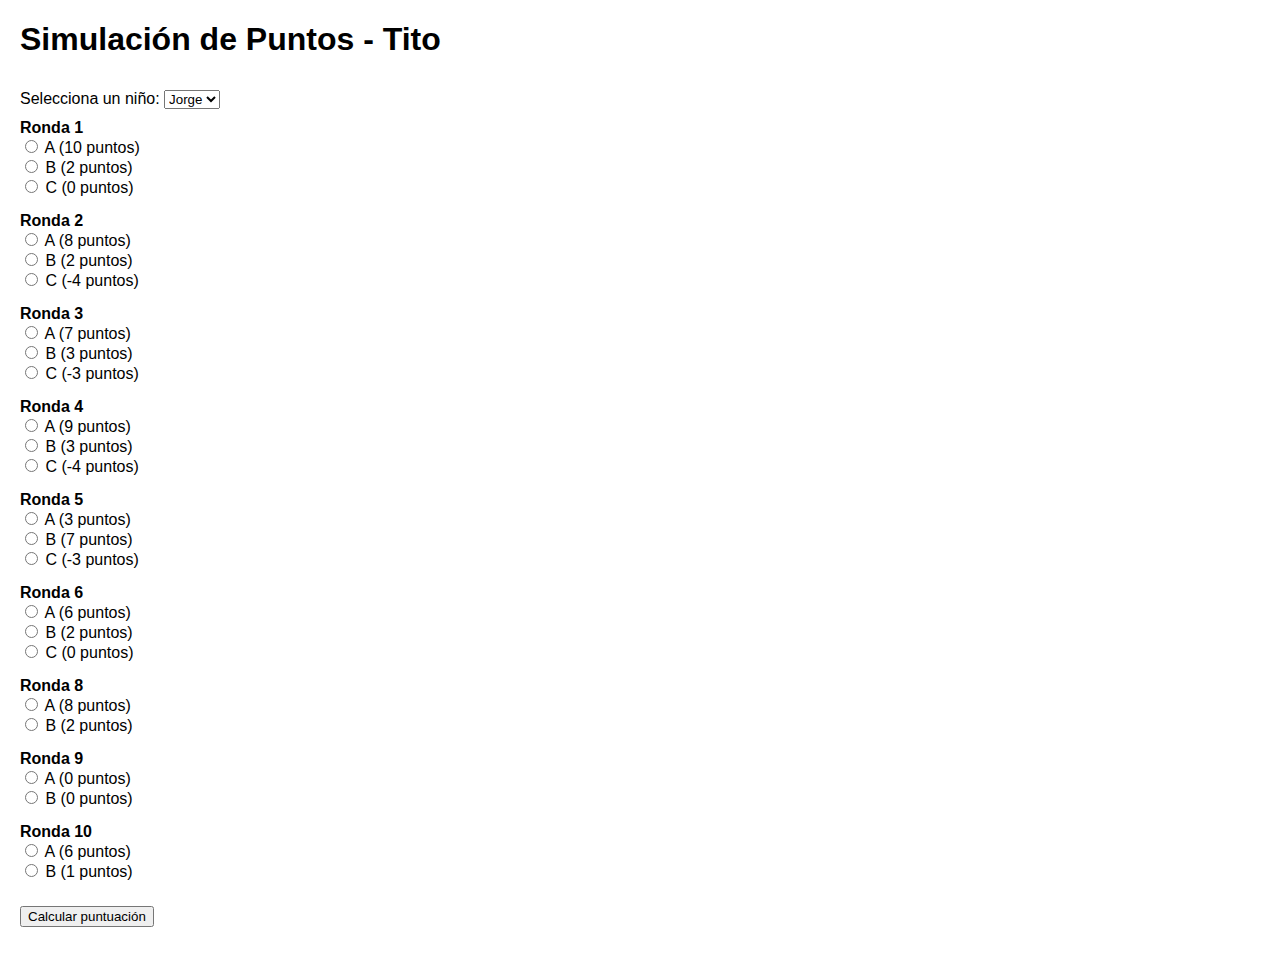
<file: Puntos/index.html>
<!DOCTYPE html>
<html lang="es">
<head>
  <meta charset="UTF-8">
  <title>Simulación de puntos - Tito</title>
  <style>
    body { font-family: sans-serif; margin: 20px; }
    select, button { margin-top: 10px; margin-bottom: 10px; }
    .ronda { margin-bottom: 15px; }
  </style>
</head>
<body>
  <h1>Simulación de Puntos - Tito</h1>
  <label for="niño">Selecciona un niño:</label>
  <select id="niño">
    <option>Jorge</option>
    <option>Leyre</option>
    <option>Vega</option>
  </select>

  <div id="rondas"></div>

  <button onclick="calcularTotal()">Calcular puntuación</button>
  <p id="resultado"></p>

  <script>
    const puntosBase = 20;
    const rondas = [
      { texto: "Ronda 1", opciones: { A: 10, B: 2, C: 0 } },
      { texto: "Ronda 2", opciones: { A: 8, B: 2, C: -4 } },
      { texto: "Ronda 3", opciones: { A: 7, B: 3, C: -3 } },
      { texto: "Ronda 4", opciones: { A: 9, B: 3, C: -4 } },
      { texto: "Ronda 5", opciones: { A: 3, B: 7, C: -3 } },
      { texto: "Ronda 6", opciones: { A: 6, B: 2, C: 0 } },
      { texto: "Ronda 8", opciones: { A: 8, B: 2 } },
      { texto: "Ronda 9", opciones: { A: 0, B: 0 } },
      { texto: "Ronda 10", opciones: { A: 6, B: 1 } },
    ];

    const elecciones = {};

    const contenedor = document.getElementById("rondas");
    rondas.forEach((ronda, i) => {
      const div = document.createElement("div");
      div.classList.add("ronda");
      div.innerHTML = `<strong>${ronda.texto}</strong><br>`;
      for (const [letra, puntos] of Object.entries(ronda.opciones)) {
        const id = `ronda${i}_opcion${letra}`;
        div.innerHTML += `
          <label><input type="radio" name="ronda${i}" value="${puntos}" id="${id}"> ${letra} (${puntos} puntos)</label><br>
        `;
      }
      contenedor.appendChild(div);
    });

    function calcularTotal() {
      let total = puntosBase;
      for (let i = 0; i < rondas.length; i++) {
        const radios = document.getElementsByName(`ronda${i}`);
        let elegida = false;
        for (const radio of radios) {
          if (radio.checked) {
            total += parseInt(radio.value);
            elegida = true;
            break;
          }
        }
        if (!elegida) {
          alert(`Falta seleccionar una opción en la Ronda ${i + 1}`);
          return;
        }
      }

      let estado = "";
      if (total <= 40) estado = "Bajo estímulo. Posible desmotivación.";
      else if (total <= 60) estado = "Estabilidad funcional.";
      else if (total <= 75) estado = "Estimulación elevada. Posible dispersión.";
      else if (total <= 90) estado = "Sistema saturado. Riesgo de fatiga.";
      else estado = "Sobrecarga. Desconexión de entorno real.";

      document.getElementById("resultado").innerHTML =
        `<strong>Total:</strong> ${total}/100<br><strong>Estado del sistema:</strong> ${estado}`;
    }
  </script>
</body>
</html>
</file>
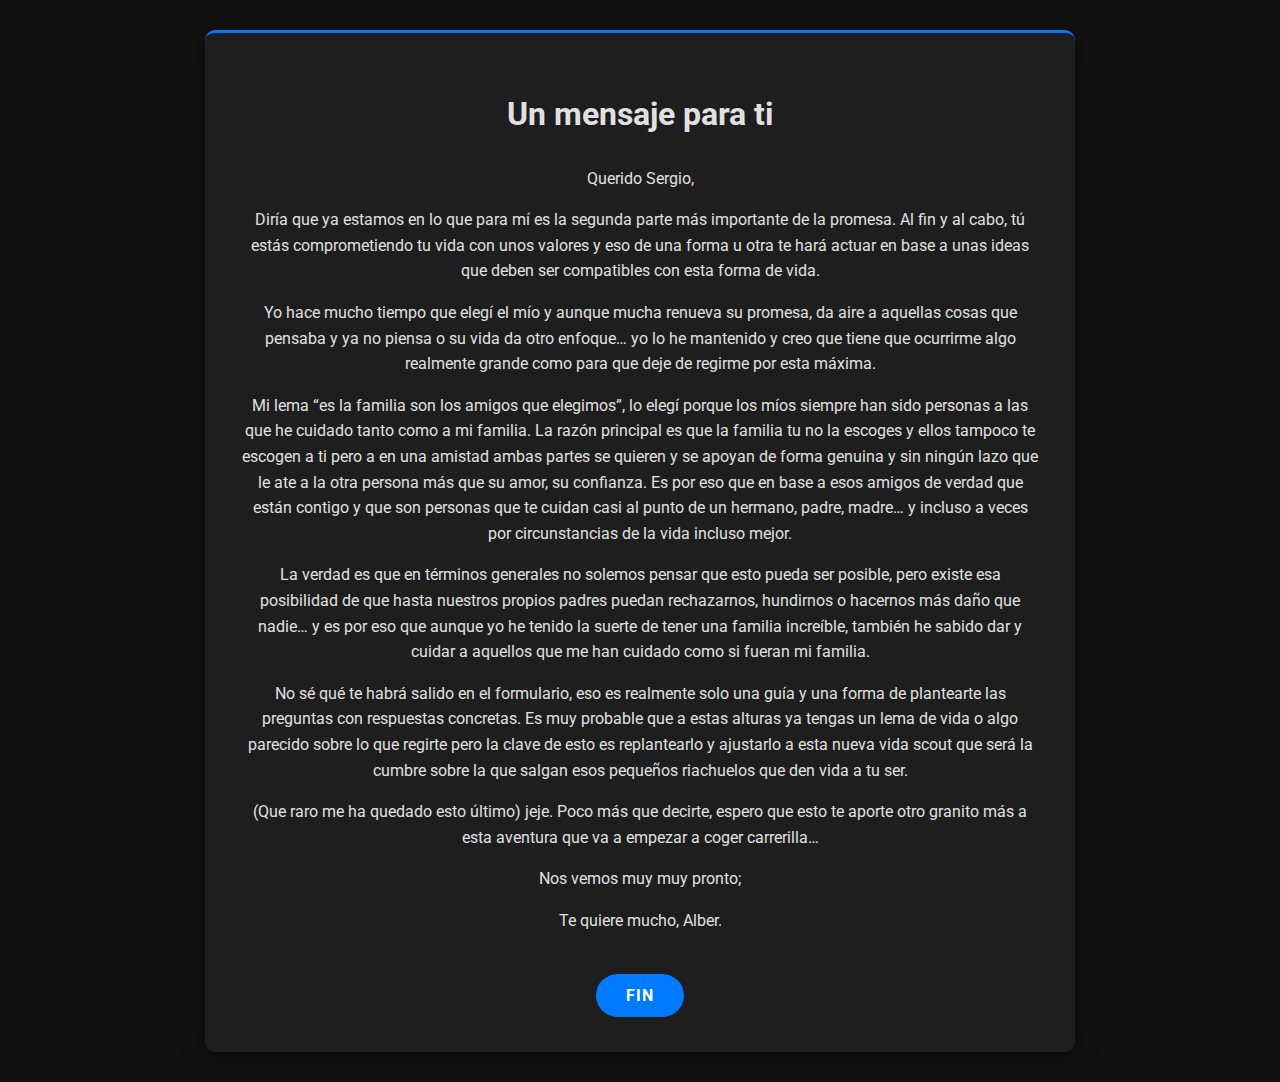
<file: carta.html>
<!DOCTYPE html>
<html lang="es">
<head>
    <meta charset="UTF-8">
    <meta name="viewport" content="width=device-width, initial-scale=1.0">
    <title>Un Mensaje Para Ti - Reflexión Personal</title>
    <link rel="preconnect" href="https://fonts.googleapis.com">
    <link rel="preconnect" href="https://fonts.gstatic.com" crossorigin>
    <link href="https://fonts.googleapis.com/css2?family=Roboto:wght@400;700&display=swap" rel="stylesheet">
    <link rel="stylesheet" href="style.css">
</head>
<body>
    <div class="container">
        <h1>Un mensaje para ti</h1>

        <div class="carta-contenido">
            <p>
                Querido Sergio,
            </p>
            <p>
                Diría que ya estamos en lo que para mí es la segunda parte más importante de la promesa. Al fin y al cabo, tú estás 
                comprometiendo tu vida con unos valores y eso de una forma u otra te hará actuar en base a unas ideas que deben ser 
                compatibles con esta forma de vida.
            </p>
            <p>
                Yo hace mucho tiempo que elegí el mío y aunque mucha renueva su promesa, da aire a aquellas cosas que pensaba y ya 
                no piensa o su vida da otro enfoque… yo lo he mantenido y creo que tiene que ocurrirme algo realmente grande como para 
                que deje de regirme por esta máxima.
            </p>
            <p>
                Mi lema “es la familia son los amigos que elegimos”, lo elegí porque los míos siempre han sido personas a las que he 
                cuidado tanto como a mi familia. La razón principal es que la familia tu no la escoges y ellos tampoco te escogen a ti 
                pero a en una amistad ambas partes se quieren y se apoyan de forma genuina y sin ningún lazo que le ate a la otra 
                persona más que su amor, su confianza. Es por eso que en base a esos amigos de verdad que están contigo y que son 
                personas que te cuidan casi al punto de un hermano, padre, madre… y incluso a veces por circunstancias de la vida 
                incluso mejor.
            </p>
            <p>
                La verdad es que en términos generales no solemos pensar que esto pueda ser posible, pero existe esa posibilidad de 
                que hasta nuestros propios padres puedan rechazarnos, hundirnos o hacernos más daño que nadie… y es por eso que aunque 
                yo he tenido la suerte de tener una familia increíble, también he sabido dar y cuidar a aquellos que me han cuidado 
                como si fueran mi familia.
            </p>
            <p>
                No sé qué te habrá salido en el formulario, eso es realmente solo una guía y una forma de plantearte las preguntas 
                con respuestas concretas. Es muy probable que a estas alturas ya tengas un lema de vida o algo parecido sobre lo que 
                regirte pero la clave de esto es replantearlo y ajustarlo a esta nueva vida scout que será la cumbre sobre la que 
                salgan esos pequeños riachuelos que den vida a tu ser.
            </p>
            <p>
                (Que raro me ha quedado esto último) jeje. Poco más que decirte, espero que esto te aporte otro granito más a esta 
                aventura que va a empezar a coger carrerilla…
            </p>
            <p>
                Nos vemos muy muy pronto;
            </p>
            <p>
                Te quiere mucho, Alber.
            </p>
        </div>

        <button onclick="alert('¡Gracias por completar la reflexión!'); window.location.href='index.html';">Fin</button>
    </div>
</body>
</html>
</file>
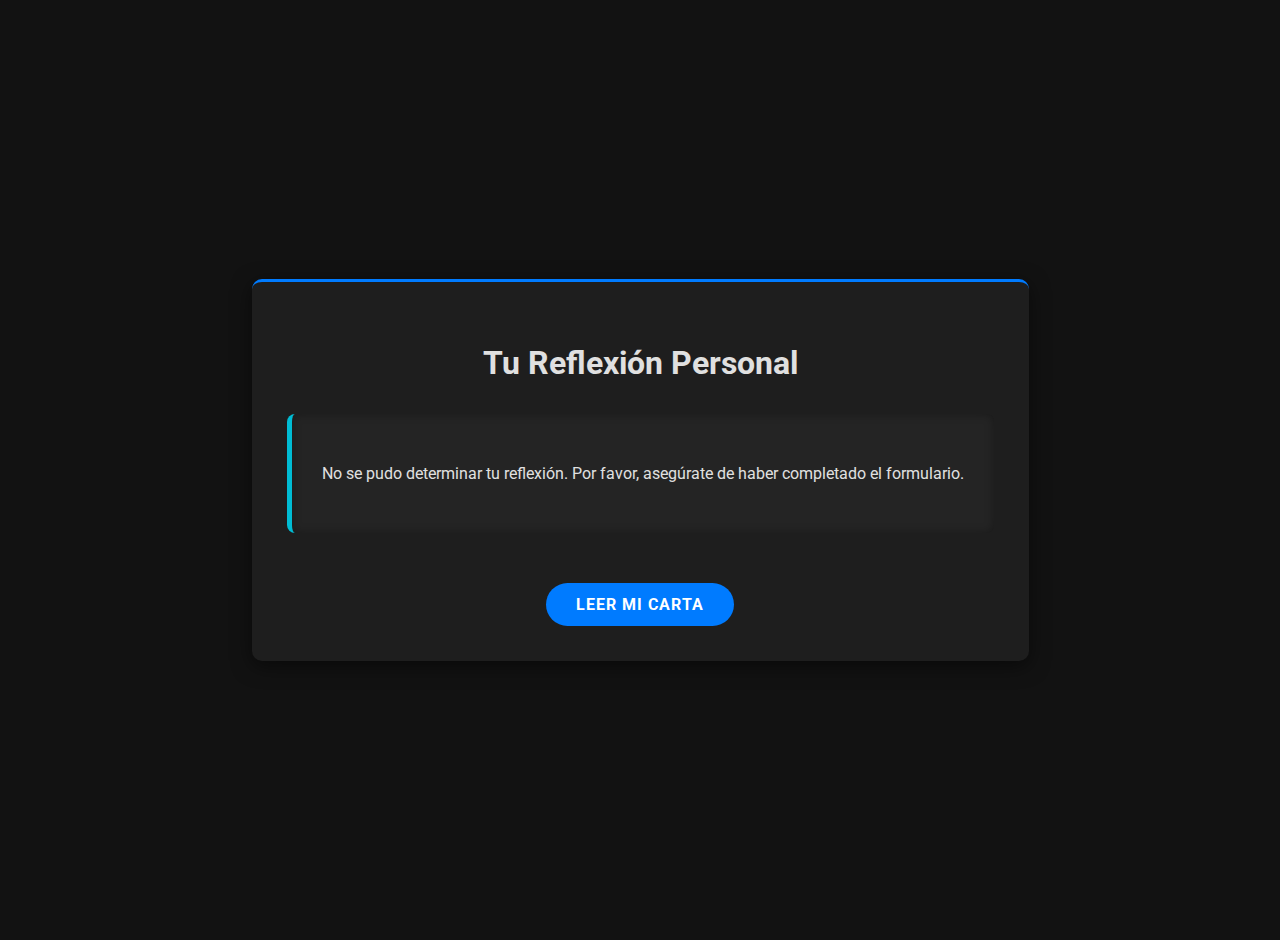
<file: conclusiones.html>
<!DOCTYPE html>
<html lang="es">
<head>
    <meta charset="UTF-8">
    <meta name="viewport" content="width=device-width, initial-scale=1.0">
    <title>Tu Reflexión - Reflexión Personal</title>
    <link rel="preconnect" href="https://fonts.googleapis.com">
    <link rel="preconnect" href="https://fonts.gstatic.com" crossorigin>
    <link href="https://fonts.googleapis.com/css2?family=Roboto:wght@400;700&display=swap" rel="stylesheet">
    <link rel="stylesheet" href="style.css">
</head>
<body class="page-centered">
    <div class="container">
        <h1>Tu Reflexión Personal</h1>

        <div id="conclusion-texto" class="conclusion-contenedor">
            Cargando reflexión...
        </div>

        <button onclick="window.location.href='carta.html'">Leer mi carta</button>
    </div>

    <script>
        document.addEventListener('DOMContentLoaded', function() {
            // Leer el parámetro 'ambito' de la URL
            const urlParams = new URLSearchParams(window.location.search);
            const ambito = urlParams.get('ambito');

            // Textos de conclusión para cada ámbito
            const conclusiones = {
                conectivo: `
                    <h2>Ámbito Conectivo</h2>
                    <p>Si estás leyendo esto, es porque tus respuestas nos hablan de lo mucho que valoras los lazos que nos unen. 
                        Se nota que encuentras una fuerza especial y un sentido importante en esa red de relaciones que te rodea. 
                        La conexión con la gente, el saber que nos apoyamos mutuamente y el sentir que formamos parte de algo juntos, 
                        parece que son pilares en tu manera de ver la vida. Esto nos lleva hacia un lema que podría mirar a la
                         fuerza que encontramos al estar unidos, la importancia de una amistad de verdadera o lo bien que sienta 
                         trabajar codo a codo. Piensa un poco en cómo el trato con los demás marca tu día a día y cómo te gustaría 
                         que tu lema reflejara esa parte tan importante.</p>
                `,
                ascendente: `
                    <h2>Ámbito Ascendente</h2>
                    <p>Si has llegado hasta aquí, es porque tus respuestas nos dicen que eres de los que siempre busca ir un poquito 
                        más allá. Se nota que tienes esa inquietud por aprender, por crecer como persona y por no quedarte en el mismo 
                        sitio. El esfuerzo, la constancia y esa sensación de que siempre se puede mejorar, parece que te mueven mucho. 
                        Para encontrar tu lema, podrías pensar en esa idea de que cada día es una oportunidad para ser mejor, en lo 
                        mucho que aprendemos cuando nos enfrentamos a algo difícil o en esa satisfacción de ver cómo avanzamos. Dale 
                        una vuelta a qué significa para ti crecer y cómo tu lema podría inspirarte a seguir ese camino.</p>
                `,
                integro: `
                    <h2>Ámbito Íntegro</h2>
                    <p>Estar aquí significa que tus respuestas nos muestran que tienes unos principios muy claros que guían lo que 
                        haces y cómo eres. La honestidad, ser justo con los demás, el respeto y que haya una coherencia entre lo que 
                        dices y lo que haces, son cosas que valoras mucho. Para encontrar tu lema, podrías centrarte en esa 
                        importancia de ser fiel a tus valores, en lo importante que es actuar correctamente o en cómo quieres que tu 
                        forma de ser influya en el mundo que te rodea. Reflexiona sobre esas cosas que para ti son innegociables y 
                        cómo tu lema podría recordártelo siempre.</p>
                `,
                impulsor: `
                    <h2>Ámbito Impulsor</h2>
                    <p>Si has llegado a este punto, es porque tus respuestas nos hablan de que eres una persona con ganas de hacer 
                        cosas, de explorar y de no tener miedo a probar. Se nota que tienes esa energía que te empuja a buscar nuevas 
                        experiencias, a superar los obstáculos y a no quedarte parado por la duda. La valentía, tomar la iniciativa y 
                        esa determinación para ir a por lo que quieres, parecen importantes para ti. Para encontrar tu lema, podrías 
                        pensar en esa emoción de empezar algo nuevo, en lo mucho que aprendemos cuando nos atrevemos 
                        o en esa satisfacción de ver cómo una idea se convierte en realidad. Piensa en qué te da ese empujón y 
                        cómo tu lema podría mantener viva esa chispa.</p>
                `,
                trascendente: `
                    <h2>Ámbito Trascendente</h2>
                    <p>Estar aquí nos dice que tus respuestas apuntan a que buscas algo más allá de lo que vemos a simple vista. 
                        Ya sea la conexión con la naturaleza, la espiritualidad, el arte o simplemente la idea de que podemos dejar 
                        una huella positiva, parece que hay algo que te inspira de una manera especial. Para encontrar tu lema, 
                        podrías explorar esa búsqueda de un sentido más profundo, esa conexión con lo que te motiva de verdad o esa 
                        aspiración a que tu vida signifique algo para los demás o para el mundo. Piensa en qué te llena de verdad y 
                        cómo tu lema podría recordártelo siempre.</p>
                `
            };

            // Seleccionar el contenedor donde se mostrará el texto
            const conclusionDiv = document.getElementById('conclusion-texto');

            // Mostrar el texto correspondiente o un mensaje por defecto
            if (ambito && conclusiones[ambito]) {
                conclusionDiv.innerHTML = conclusiones[ambito];
            } else {
                conclusionDiv.innerHTML = '<p>No se pudo determinar tu reflexión. Por favor, asegúrate de haber completado el formulario.</p>';
            }
        });
    </script>
</body>
</html>
</file>
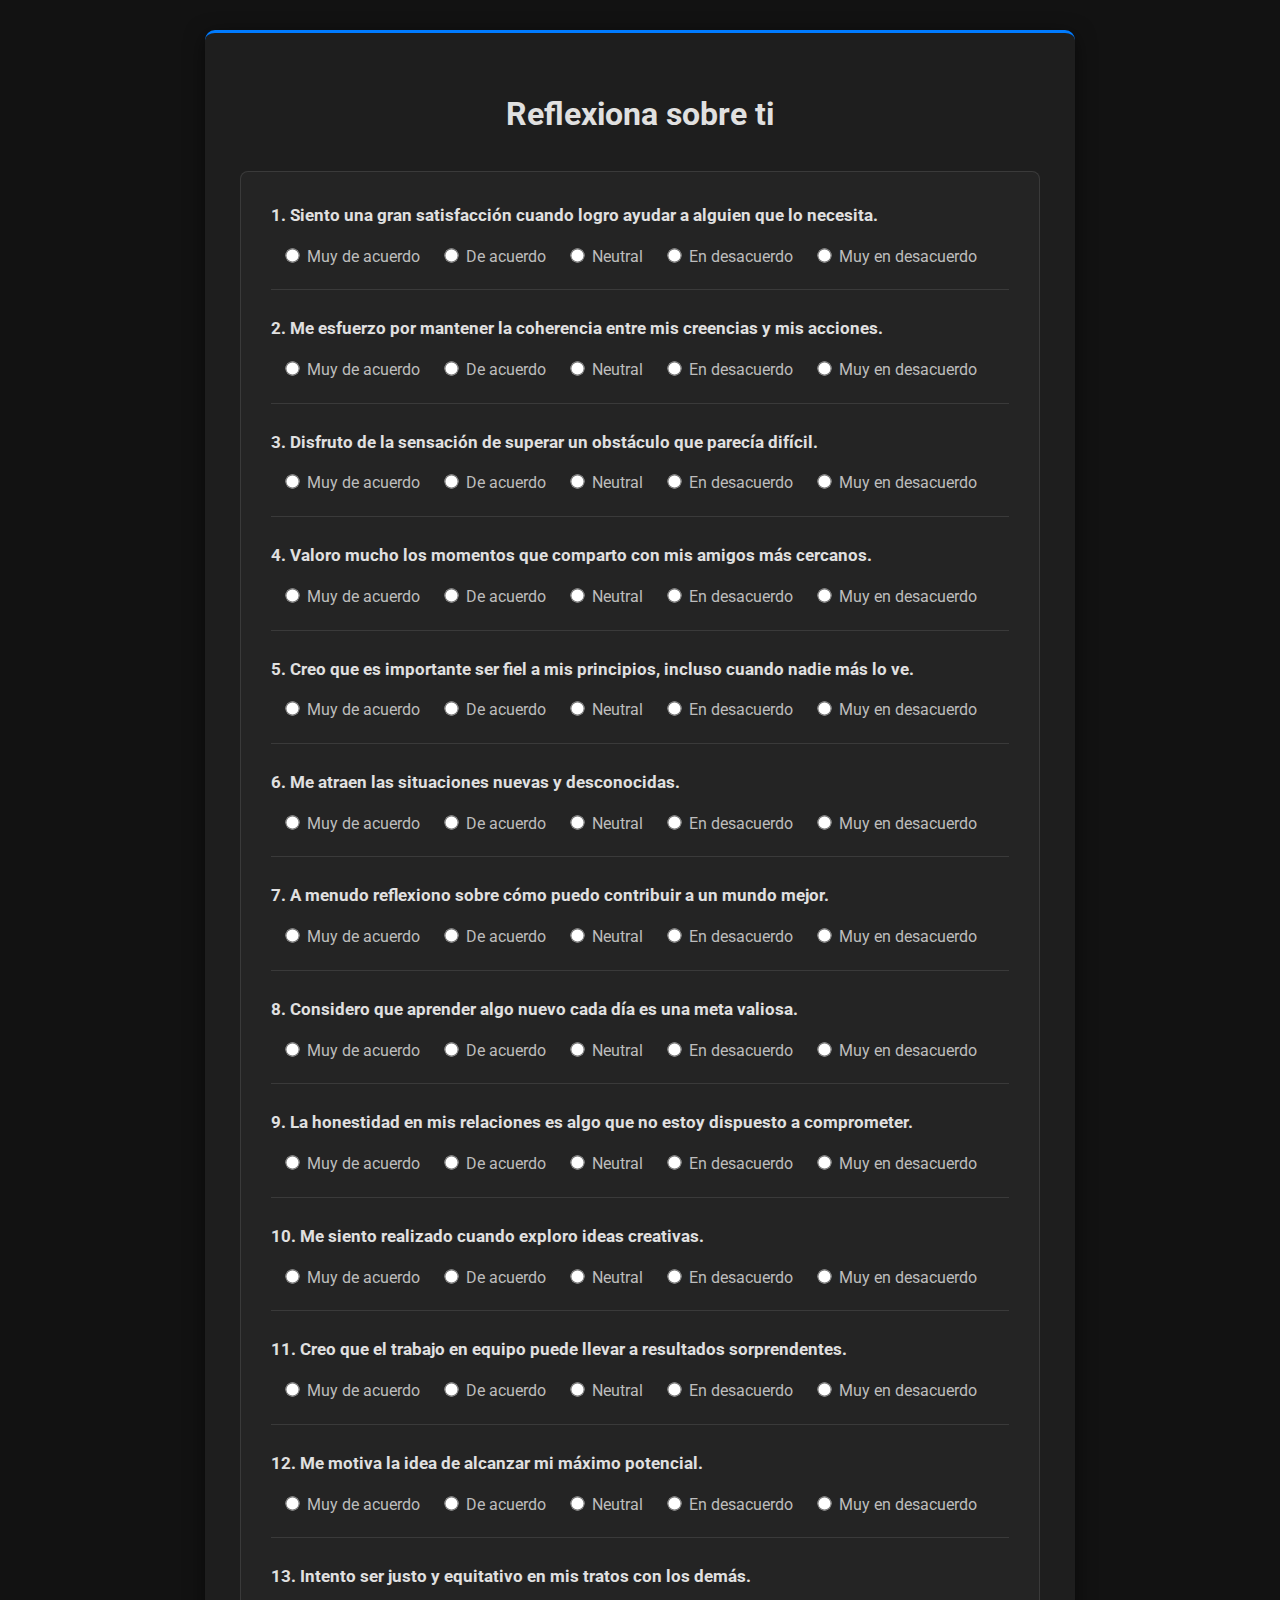
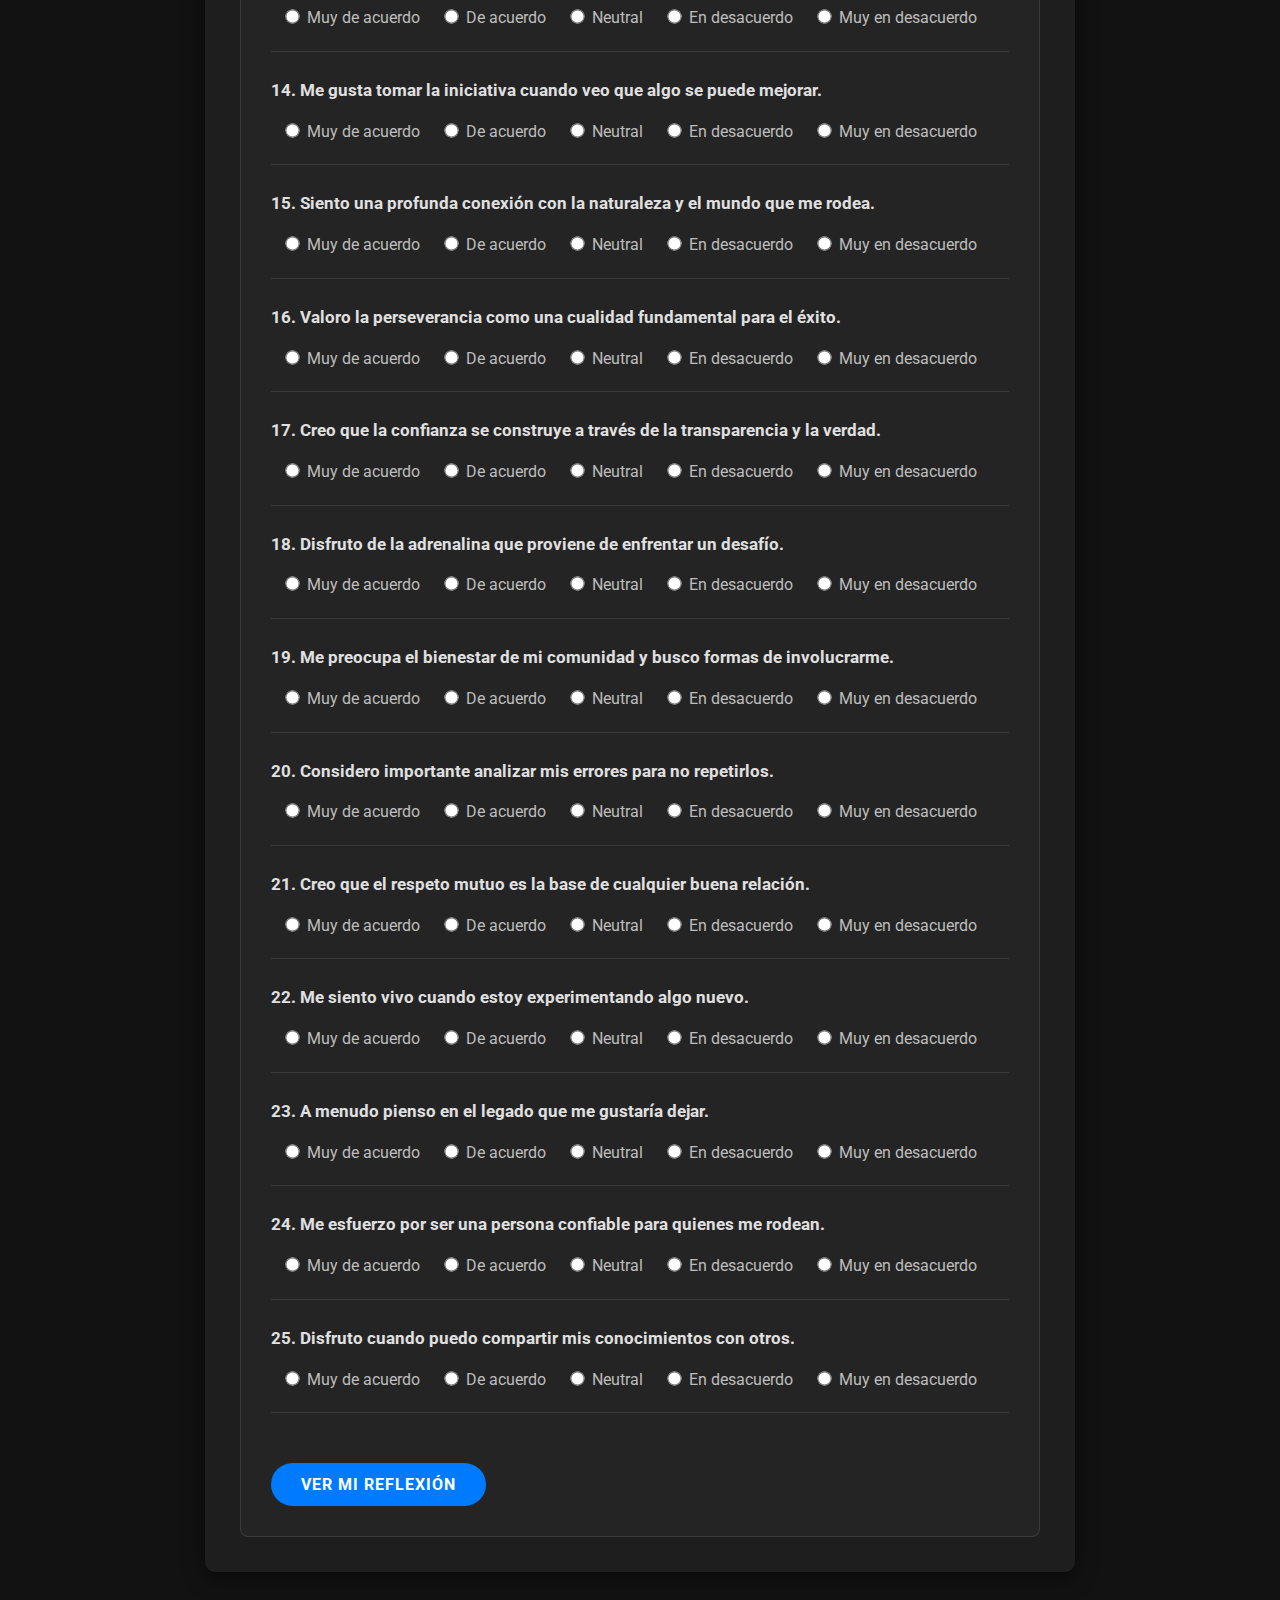
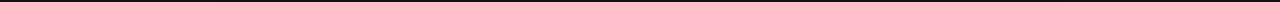
<file: formulario.html>
<!DOCTYPE html>
<html lang="es">
<head>
    <meta charset="UTF-8">
    <meta name="viewport" content="width=device-width, initial-scale=1.0">
    <title>Formulario - Reflexión Personal</title>
    <link rel="preconnect" href="https://fonts.googleapis.com">
    <link rel="preconnect" href="https://fonts.gstatic.com" crossorigin>
    <link href="https://fonts.googleapis.com/css2?family=Roboto:wght@400;700&display=swap" rel="stylesheet">
    <link rel="stylesheet" href="style.css">
</head>
<body>
    <div class="container">
        <h1>Reflexiona sobre ti</h1>

        <form id="reflexionForm">
            <button type="submit">Ver mi reflexión</button>
        </form>
    </div>

    <script>
        // --- Definición de Preguntas y Ámbitos ---
        // (Esta es una asignación de ejemplo, puedes ajustarla si tienes una específica)
        const preguntas = [
            { id: 'q1', texto: 'Siento una gran satisfacción cuando logro ayudar a alguien que lo necesita.', ambito: 'conectivo' },
            { id: 'q2', texto: 'Me esfuerzo por mantener la coherencia entre mis creencias y mis acciones.', ambito: 'integro' },
            { id: 'q3', texto: 'Disfruto de la sensación de superar un obstáculo que parecía difícil.', ambito: 'ascendente' }, // Cambiado de impulsor
            { id: 'q4', texto: 'Valoro mucho los momentos que comparto con mis amigos más cercanos.', ambito: 'conectivo' },
            { id: 'q5', texto: 'Creo que es importante ser fiel a mis principios, incluso cuando nadie más lo ve.', ambito: 'integro' },
            { id: 'q6', texto: 'Me atraen las situaciones nuevas y desconocidas.', ambito: 'impulsor' },
            { id: 'q7', texto: 'A menudo reflexiono sobre cómo puedo contribuir a un mundo mejor.', ambito: 'trascendente' },
            { id: 'q8', texto: 'Considero que aprender algo nuevo cada día es una meta valiosa.', ambito: 'ascendente' },
            { id: 'q9', texto: 'La honestidad en mis relaciones es algo que no estoy dispuesto a comprometer.', ambito: 'integro' },
            { id: 'q10', texto: 'Me siento realizado cuando exploro ideas creativas.', ambito: 'impulsor' },
            { id: 'q11', texto: 'Creo que el trabajo en equipo puede llevar a resultados sorprendentes.', ambito: 'conectivo' },
            { id: 'q12', texto: 'Me motiva la idea de alcanzar mi máximo potencial.', ambito: 'ascendente' },
            { id: 'q13', texto: 'Intento ser justo y equitativo en mis tratos con los demás.', ambito: 'integro' },
            { id: 'q14', texto: 'Me gusta tomar la iniciativa cuando veo que algo se puede mejorar.', ambito: 'impulsor' },
            { id: 'q15', texto: 'Siento una profunda conexión con la naturaleza y el mundo que me rodea.', ambito: 'trascendente' },
            { id: 'q16', texto: 'Valoro la perseverancia como una cualidad fundamental para el éxito.', ambito: 'ascendente' },
            { id: 'q17', texto: 'Creo que la confianza se construye a través de la transparencia y la verdad.', ambito: 'integro' },
            { id: 'q18', texto: 'Disfruto de la adrenalina que proviene de enfrentar un desafío.', ambito: 'impulsor' },
            { id: 'q19', texto: 'Me preocupa el bienestar de mi comunidad y busco formas de involucrarme.', ambito: 'conectivo' },
            { id: 'q20', texto: 'Considero importante analizar mis errores para no repetirlos.', ambito: 'ascendente' },
            { id: 'q21', texto: 'Creo que el respeto mutuo es la base de cualquier buena relación.', ambito: 'conectivo' },
            { id: 'q22', texto: 'Me siento vivo cuando estoy experimentando algo nuevo.', ambito: 'impulsor' },
            { id: 'q23', texto: 'A menudo pienso en el legado que me gustaría dejar.', ambito: 'trascendente' },
            { id: 'q24', texto: 'Me esfuerzo por ser una persona confiable para quienes me rodean.', ambito: 'integro' },
            { id: 'q25', texto: 'Disfruto cuando puedo compartir mis conocimientos con otros.', ambito: 'trascendente' } // Cambiado de conectivo
        ];

        // --- Generar HTML del Formulario ---
        const formElement = document.getElementById('reflexionForm');
        const submitButton = formElement.querySelector('button[type="submit"]'); // Referencia al botón

        preguntas.forEach((pregunta, index) => {
            const divPregunta = document.createElement('div');
            divPregunta.classList.add('pregunta-bloque');

            const labelPregunta = document.createElement('label');
            labelPregunta.classList.add('pregunta-texto');
            labelPregunta.textContent = `${index + 1}. ${pregunta.texto}`;
            divPregunta.appendChild(labelPregunta);

            const divOpciones = document.createElement('div');
            divOpciones.classList.add('opciones-radio');

            const opciones = [
                { texto: 'Muy de acuerdo', valor: '5' },
                { texto: 'De acuerdo', valor: '4' },
                { texto: 'Neutral', valor: '3' },
                { texto: 'En desacuerdo', valor: '2' },
                { texto: 'Muy en desacuerdo', valor: '1' }
            ];

            opciones.forEach(opcion => {
                const inputRadio = document.createElement('input');
                inputRadio.type = 'radio';
                inputRadio.id = `${pregunta.id}_${opcion.valor}`;
                inputRadio.name = pregunta.id;
                inputRadio.value = opcion.valor;
                inputRadio.required = true; // Hace que cada pregunta sea obligatoria

                const labelRadio = document.createElement('label');
                labelRadio.htmlFor = inputRadio.id;
                labelRadio.textContent = opcion.texto;

                divOpciones.appendChild(inputRadio);
                divOpciones.appendChild(labelRadio);
            });

            divPregunta.appendChild(divOpciones);
            // Insertar la pregunta antes del botón de envío
            formElement.insertBefore(divPregunta, submitButton);
        });


        // --- Lógica de Análisis y Redirección ---
        formElement.addEventListener('submit', function(event) {
            event.preventDefault(); // Evitar el envío normal del formulario

            let scores = {
                conectivo: 0,
                ascendente: 0,
                integro: 0,
                impulsor: 0,
                trascendente: 0
            };

            // Recopilar respuestas y calcular scores
            preguntas.forEach(pregunta => {
                const respuestaSeleccionada = formElement.querySelector(`input[name="${pregunta.id}"]:checked`);
                if (respuestaSeleccionada) {
                    const valor = parseInt(respuestaSeleccionada.value);
                    // Contar "Muy de acuerdo" (5) y "De acuerdo" (4)
                    if (valor >= 4) {
                        scores[pregunta.ambito]++;
                    }
                }
            });

            // Determinar el ámbito predominante
            let ambitoPredominante = 'conectivo'; // Predeterminado por si acaso
            let maxScore = -1;

            for (const ambito in scores) {
                if (scores[ambito] > maxScore) {
                    maxScore = scores[ambito];
                    ambitoPredominante = ambito;
                }
                // Nota: En caso de empate, este código seleccionará el último ámbito encontrado con la puntuación máxima.
                // Si se desea manejar empates de forma diferente (ej., combinando nombres), se necesitaría lógica adicional.
            }

             // Redirigir a la página de conclusiones con el resultado
             window.location.href = `conclusiones.html?ambito=${ambitoPredominante}`;

        });
    </script>

</body>
</html>
</file>
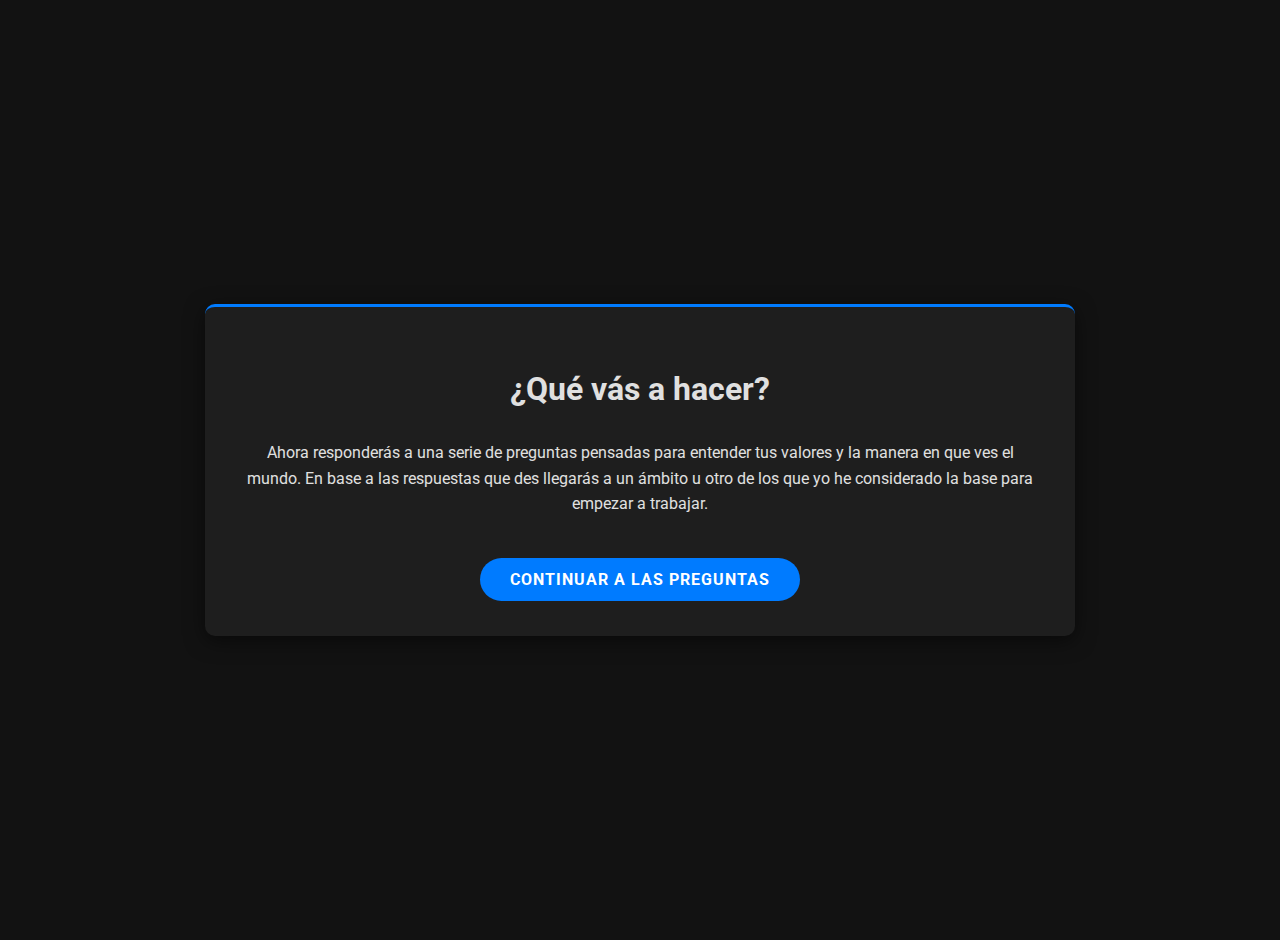
<file: instrucciones.html>
<!DOCTYPE html>
<html lang="es">
<head>
    <meta charset="UTF-8">
    <meta name="viewport" content="width=device-width, initial-scale=1.0">
    <title>Instrucciones - Reflexión Personal</title>
    <link rel="preconnect" href="https://fonts.googleapis.com">
    <link rel="preconnect" href="https://fonts.gstatic.com" crossorigin>
    <link href="https://fonts.googleapis.com/css2?family=Roboto:wght@400;700&display=swap" rel="stylesheet">
    <link rel="stylesheet" href="style.css">
</head>
<body class="page-centered">
    <div class="container">
        <h1>¿Qué vás a hacer?</h1>
        <p>
            Ahora responderás a una serie de preguntas pensadas para entender tus valores y la manera en que ves el mundo. En base a las respuestas que des llegarás a un ámbito u otro de los que yo 
            he considerado la base para empezar a trabajar.
        </p>
        <button onclick="window.location.href='formulario.html'">Continuar a las preguntas</button>
    </div>
</body>
</html>
</file>
<file: style.css>
/* ================================================== */
/* IMPORTS & VARIABLES                */
/* ================================================== */

/* --- Fuentes --- */
@import url('https://fonts.googleapis.com/css2?family=Playfair+Display:wght@700&family=Roboto:wght@400;700&display=swap');
@import url('https://fonts.googleapis.com/css2?family=Anton&display=swap'); /* Fuente para título principal */

/* --- Variables de Color (Tema Negro Moderno) --- */
:root {
  /* Colores Base */
  --color-background-dark: #121212; /* Negro/Gris muy oscuro para fondos generales */
  --color-background-medium: #1E1E1E; /* Gris oscuro para contenedores */
  --color-background-light: #242424; /* Gris un poco más claro (ej. form) */
  --color-text-light: #E0E0E0;     /* Texto principal claro */
  --color-text-medium: #BDBDBD;     /* Texto secundario (ej. labels radio) */
  --color-black: #000000;           /* Negro puro */
  --color-black-rgb: 0, 0, 0;      /* RGB de negro puro */

  /* Colores de Acento */
  --color-accent-primary: #007BFF;       /* Azul eléctrico */
  --color-accent-primary-dark: #0056b3;  /* Azul más oscuro (hover) */
  --color-accent-secondary: #00BCD4;    /* Cyan brillante */

  /* Variables de estructura (Osmo) */
  --container-padding: 5vw;
  --section-padding: 10vh;
  --size-font: 16px;
}

/* ================================================== */
/* ESTILOS BASE                     */
/* ================================================== */

body {
  background-color: var(--color-background-dark);
  color: var(--color-text-light);
  font-family: 'Roboto', sans-serif;
  font-size: var(--size-font);
  margin: 0;
  padding: 0;
  min-height: 100vh;
  line-height: 1.6;
}

/* Estilo para páginas centradas (instrucciones, conclusiones) */
body.page-centered {
  display: flex;
  justify-content: center;
  align-items: center;
  min-height: 100vh;
  padding: 20px;
}

/* Estilo específico para la página de inicio */
body.index-page {
  /* Degradado gris oscuro a negro */
  background: linear-gradient(135deg, #282828 0%, #111111 70%, #000000 100%);
  background-attachment: fixed; /* Fija el degradado durante el scroll */
  background-size: cover;
  background-repeat: no-repeat;
}

/* ================================================== */
/* ESTILOS PÁGINA PRINCIPAL (INDEX)      */
/* ================================================== */

/* --- Estructura Parallax --- */
.parallax {
  width: 100%;
  position: relative;
  overflow: hidden;
}

.parallax__header {
  z-index: 2;
  padding: var(--section-padding) var(--container-padding);
  justify-content: center;
  align-items: center;
  min-height: 100svh;
  display: flex;
  position: relative;
  overflow: hidden; /* Importante para que las capas no se salgan */
}

.parallax__content {
  padding: var(--section-padding) var(--container-padding);
  justify-content: center;
  align-items: center;
  min-height: 100svh;
  display: flex;
  flex-direction: column;
  position: relative;
  /* Fondo coincide con el final del degradado de body.index-page */
  background-color: var(--color-black);
  text-align: center;
}

/* --- Capas Visuales Parallax --- */
.parallax__visuals {
  object-fit: cover;
  width: 100%;
  height: 120%;
  position: absolute;
  top: 0;
  left: 0;
}

.parallax__layers {
  object-fit: cover;
  width: 100%;
  height: 100%;
  position: absolute;
  top: 0;
  left: 0;
  overflow: hidden;
}

.parallax__layer-img {
  pointer-events: none;
  object-fit: cover;
  width: 100%;
  height: 117.5%; /* Ligeramente más altas para moverse */
  position: absolute;
  top: -17.5%;
  left: 0;
}

/* --- Título Principal Parallax --- */
.parallax__layer-title {
  justify-content: center;
  align-items: center;
  width: 100%;
  height: 100svh;
  display: flex;
  position: absolute;
  top: 0;
  left: 0;
  pointer-events: none;
}

h1.parallax__title {
  pointer-events: auto;
  text-align: center;
  margin: 0;
  padding: 0 20px;
  font-family: "Anton", sans-serif; /* Fuente impactante */
  font-size: clamp(3rem, 10vw, 7rem); /* Tamaño responsive más grande */
  font-weight: 400; /* Anton no suele necesitar bold */
  line-height: 1.1;
  color: var(--color-text-light);
  text-transform: uppercase; /* Mayúsculas */
  letter-spacing: 1px;
  text-shadow: 2px 2px 6px rgba(0, 0, 0, 0.6); /* Sombra para destacar */
  position: relative;
  z-index: 10; /* Encima de imágenes base */
}

/* --- Fade y Línea Inferior Parallax --- */
.parallax__fade {
  z-index: 30;
  width: 100%;
  height: 25%;
  position: absolute;
  bottom: 0;
  left: 0;
  /* Degradado de negro a transparente */
  background: linear-gradient(to top,
      rgba(var(--color-black-rgb), 1) 0%,
      rgba(var(--color-black-rgb), 0.8) 25%,
      rgba(var(--color-black-rgb), 0.5) 50%,
      rgba(var(--color-black-rgb), 0.2) 75%,
      transparent 100%);
  pointer-events: none;
}

.parallax__black-line-overflow {
  z-index: 20;
  background-color: var(--color-black); /* Línea negra */
  width: 100%;
  height: 2px;
  position: absolute;
  bottom: -1px;
  left: 0;
}

/* --- Contenido de la Segunda Sección (Index) --- */
.subtitle-box {
  display: inline-block; /* Ajustar al contenido */
  padding: 15px 30px;
  margin-bottom: 40px; /* Espacio antes del botón */
  border: 1px solid var(--color-accent-primary); /* Borde azul */
  border-radius: 8px;
  background-color: rgba(30, 30, 30, 0.5); /* Fondo semitransparente */
  backdrop-filter: blur(4px); /* Desenfoque del fondo (si es visible) */
  box-shadow: 0 4px 10px rgba(0, 0, 0, 0.3);
}

h2.content__subtitle {
  font-family: 'Roboto', sans-serif;
  color: var(--color-text-light); /* Texto claro */
  font-size: clamp(1.4rem, 3vw, 2.2rem);
  font-weight: 400;
  margin: 0; /* Quitar margen por defecto del h2 */
}

button.content__button {
  /* Hereda de button general, pero podemos especializar */
  background-color: var(--color-accent-primary);
  color: #ffffff;
  border: none;
  padding: 14px 40px; /* Más padding */
  font-size: clamp(1rem, 2.5vw, 1.2rem);
  font-family: 'Roboto', sans-serif;
  font-weight: 700;
  border-radius: 30px;
  cursor: pointer;
  transition: background-color 0.3s ease, transform 0.2s ease, box-shadow 0.3s ease;
  margin-top: 20px;
  text-transform: uppercase;
  letter-spacing: 1.5px; /* Más espaciado */
  box-shadow: 0 4px 10px rgba(0, 123, 255, 0.3); /* Sombra azulada */
}

button.content__button:hover {
  background-color: var(--color-accent-primary-dark);
  transform: translateY(-3px);
  box-shadow: 0 6px 12px rgba(0, 123, 255, 0.4); /* Sombra más intensa */
}

/* ================================================== */
/* ESTILOS GENERALES OTRAS PÁGINAS           */
/* ================================================== */

/* --- Contenedor General --- */
.container {
  max-width: 800px;
  margin: 30px auto;
  padding: 35px; /* Más padding */
  background-color: var(--color-background-medium); /* Gris oscuro */
  box-shadow: 0 5px 20px rgba(0, 0, 0, 0.5); /* Sombra más marcada */
  border-radius: 10px; /* Bordes más redondeados */
  text-align: center;
  border-top: 3px solid var(--color-accent-primary); /* Detalle de borde superior */
}
/* Ajuste para contenedores en páginas centradas */
body.page-centered .container {
  margin: 0 auto;
}

/* --- Títulos Generales --- */
/* (Estilos específicos para H1 y H2 dentro de .container si es necesario) */
.container h1 {
  color: var(--color-text-light);
  margin-bottom: 25px;
  font-weight: 700;
}

.container h2 {
  color: var(--color-accent-secondary); /* Cyan para subtítulos generales */
  margin-bottom: 20px;
  font-weight: 400;
}

/* --- Botón General (Otras páginas) --- */
button {
  background-color: var(--color-accent-primary);
  color: #ffffff;
  border: none;
  padding: 12px 30px;
  font-size: 1em;
  font-family: 'Roboto', sans-serif;
  border-radius: 25px;
  cursor: pointer;
  transition: background-color 0.3s ease, transform 0.2s ease, box-shadow 0.3s ease;
  margin-top: 25px; /* Más margen */
  text-transform: uppercase;
  font-weight: 700;
  letter-spacing: 1px;
}
button:hover {
  background-color: var(--color-accent-primary-dark);
  transform: translateY(-2px);
  box-shadow: 0 4px 8px rgba(0, 0, 0, 0.3);
}

/* ================================================== */
/* ESTILOS FORMULARIO                 */
/* ================================================== */

form {
  margin-top: 30px;
  padding: 30px;
  text-align: left;
  background-color: var(--color-background-light); /* Gris un poco más claro */
  border-radius: 8px;
  border: 1px solid rgba(255, 255, 255, 0.1); /* Borde sutil */
}

.pregunta-bloque {
  margin-bottom: 25px;
  padding-bottom: 20px; /* Añadir padding inferior */
  border-bottom: 1px solid rgba(255, 255, 255, 0.1); /* Separador claro sutil */
}
.pregunta-bloque:last-child {
  border-bottom: none; /* Quitar borde al último */
  margin-bottom: 0;
  padding-bottom: 0;
}

label.pregunta-texto {
  display: block;
  margin-bottom: 15px; /* Más espacio */
  font-weight: 700; /* Más peso */
  color: var(--color-text-light);
  font-size: 1.05em;
}

.opciones-radio {
  margin-left: 0;
  padding-left: 10px;
}

.opciones-radio input[type="radio"] {
  margin-right: 8px;
  cursor: pointer;
  accent-color: var(--color-accent-primary); /* Color azul para el check */
  transform: scale(1.1); /* Ligeramente más grande */
}

.opciones-radio label {
  margin-right: 20px; /* Más espacio */
  cursor: pointer;
  font-weight: normal;
  color: var(--color-text-medium); /* Gris medio */
  transition: color 0.2s ease;
}
.opciones-radio input[type="radio"]:checked + label {
  color: var(--color-text-light); /* Resaltar label seleccionado */
  font-weight: bold;
}
.opciones-radio label:hover {
    color: var(--color-accent-secondary); /* Resaltar con cyan al pasar el ratón */
}


/* ================================================== */
/* ESTILOS CONCLUSIONES                 */
/* ================================================== */

.conclusion-contenedor {
  background-color: var(--color-background-light); /* Mismo que form */
  border-left: 5px solid var(--color-accent-secondary); /* Borde cyan */
  padding: 30px;
  margin: 25px 0; /* Margen vertical */
  border-radius: 8px;
  text-align: left;
  box-shadow: inset 0 0 10px rgba(0,0,0,0.3); /* Sombra interior sutil */
}
.conclusion-contenedor h2 {
  text-align: left;
  margin-top: 0; /* Quitar margen superior */
  margin-bottom: 15px;
  font-size: 1.5em; /* Más grande */
  color: var(--color-accent-secondary); /* Cyan */
  font-weight: 700;
}
.conclusion-contenedor p {
  color: var(--color-text-light);
  line-height: 1.7; /* Mayor interlineado */
}


/* ================================================== */
/* MEDIA QUERIES                    */
/* ================================================== */

@media (max-width: 768px) {
  /* Ajustes generales */
  body { font-size: 15px; }
  .container { padding: 25px; }
  form { padding: 20px; }
  .conclusion-contenedor { padding: 25px; }

  /* Ajustes Index */
  h1.parallax__title { line-height: 1.2; letter-spacing: 0.5px; }
  h2.content__subtitle { margin-bottom: 25px; }
  button.content__button { padding: 12px 30px; }
  .subtitle-box { padding: 12px 25px; margin-bottom: 30px; }

  /* Ajustes Formulario */
  .opciones-radio label { display: block; margin-bottom: 10px; } /* Opciones una debajo de otra */
}
</file>
